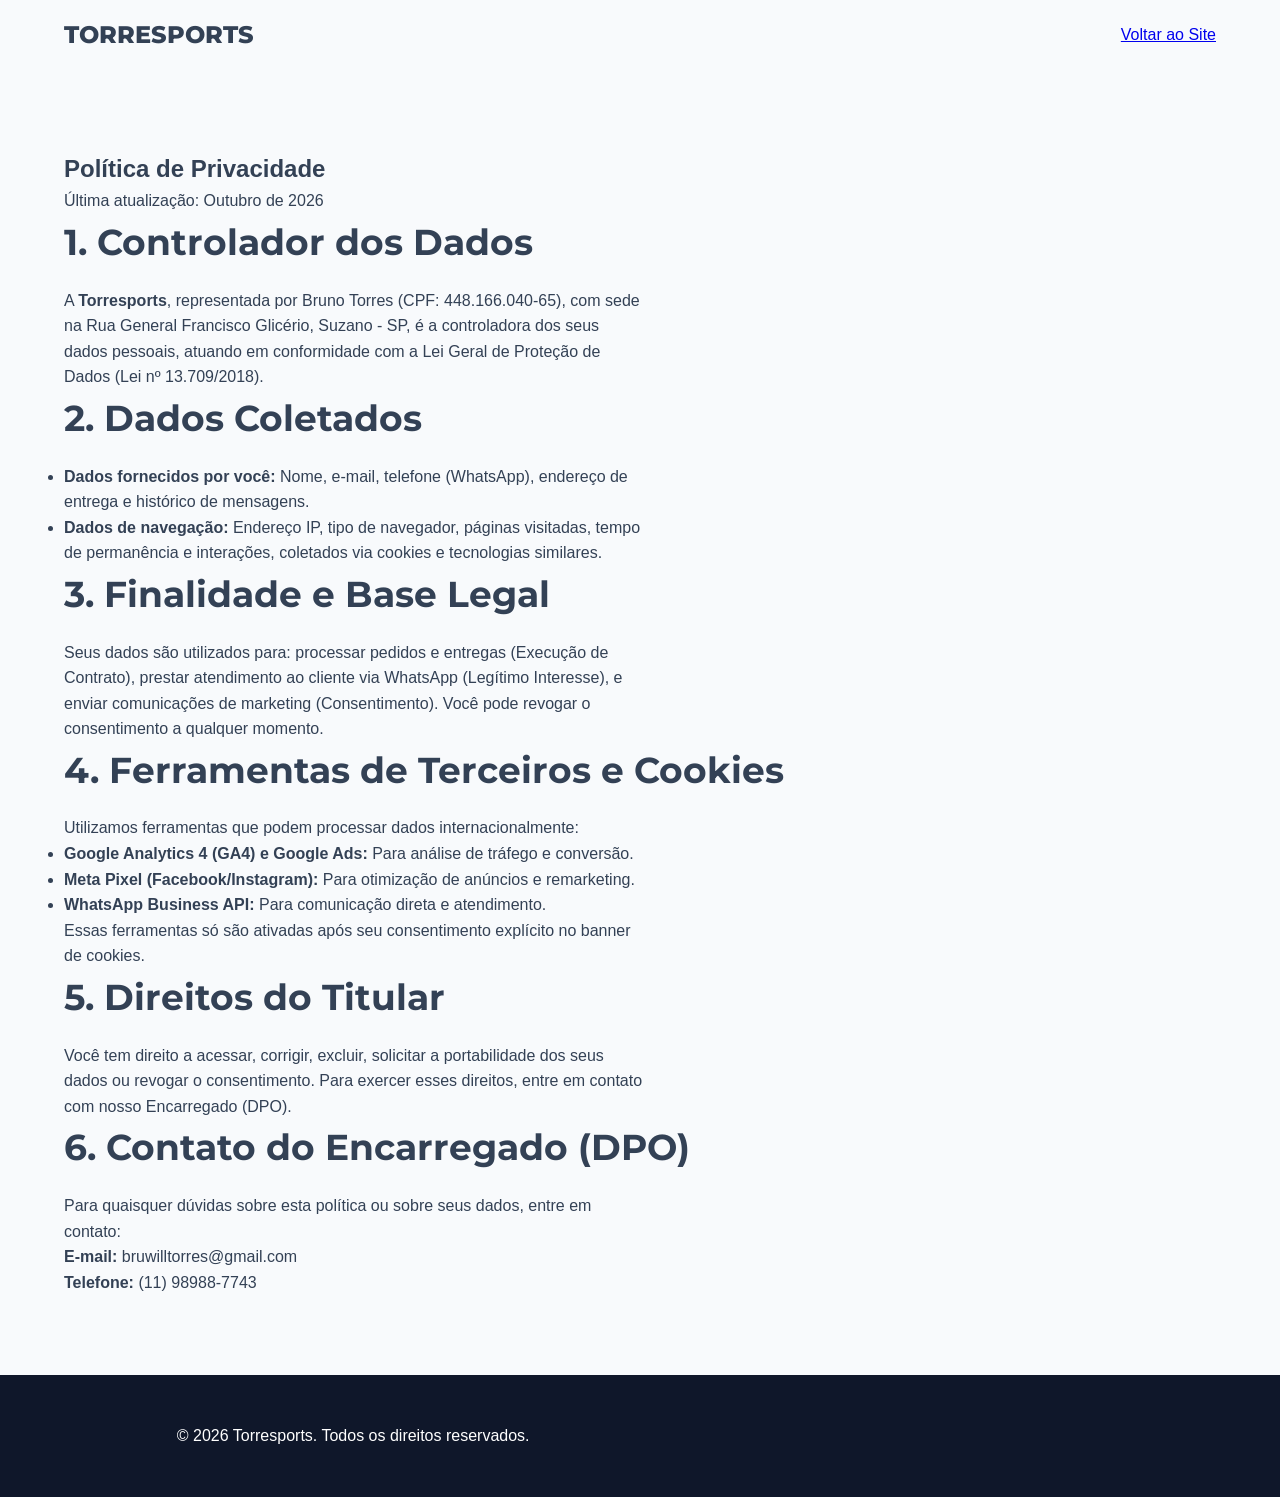
<file: Politica de privacidade.html>
<!DOCTYPE html>
<html lang="pt-BR">
<head>
    <meta charset="UTF-8">
    <meta name="viewport" content="width=device-width, initial-scale=1.0">
    <title>Política de Privacidade | Torresports</title>
    <meta name="description" content="Política de Privacidade da Torresports, em total conformidade com a Lei Geral de Proteção de Dados (LGPD).">
    <link rel="preconnect" href="https://fonts.googleapis.com">
    <link rel="preconnect" href="https://fonts.gstatic.com" crossorigin>
    <link href="https://fonts.googleapis.com/css2?family=Montserrat:wght@600;700;800&family=Open+Sans:wght@400;600&display=swap" rel="stylesheet">
    <link rel="stylesheet" href="style.css">
</head>
<body>
    <header id="main-header">
        <div class="container header-content">
            <a href="index.html" class="logo" aria-label="Voltar para a página inicial">TORRE<span>SPORTS</span></a>
            <nav class="desktop-nav">
                <a href="index.html">Voltar ao Site</a>
            </nav>
        </div>
    </header>

    <main class="container section">
        <article class="legal-content">
            <h1>Política de Privacidade</h1>
            <p class="lead">Última atualização: Outubro de 2026</p>
            
            <h2>1. Controlador dos Dados</h2>
            <p>A <strong>Torresports</strong>, representada por Bruno Torres (CPF: 448.166.040-65), com sede na Rua General Francisco Glicério, Suzano - SP, é a controladora dos seus dados pessoais, atuando em conformidade com a Lei Geral de Proteção de Dados (Lei nº 13.709/2018).</p>

            <h2>2. Dados Coletados</h2>
            <ul>
                <li><strong>Dados fornecidos por você:</strong> Nome, e-mail, telefone (WhatsApp), endereço de entrega e histórico de mensagens.</li>
                <li><strong>Dados de navegação:</strong> Endereço IP, tipo de navegador, páginas visitadas, tempo de permanência e interações, coletados via cookies e tecnologias similares.</li>
            </ul>

            <h2>3. Finalidade e Base Legal</h2>
            <p>Seus dados são utilizados para: processar pedidos e entregas (Execução de Contrato), prestar atendimento ao cliente via WhatsApp (Legítimo Interesse), e enviar comunicações de marketing (Consentimento). Você pode revogar o consentimento a qualquer momento.</p>

            <h2>4. Ferramentas de Terceiros e Cookies</h2>
            <p>Utilizamos ferramentas que podem processar dados internacionalmente:</p>
            <ul>
                <li><strong>Google Analytics 4 (GA4) e Google Ads:</strong> Para análise de tráfego e conversão.</li>
                <li><strong>Meta Pixel (Facebook/Instagram):</strong> Para otimização de anúncios e remarketing.</li>
                <li><strong>WhatsApp Business API:</strong> Para comunicação direta e atendimento.</li>
            </ul>
            <p>Essas ferramentas só são ativadas após seu consentimento explícito no banner de cookies.</p>

            <h2>5. Direitos do Titular</h2>
            <p>Você tem direito a acessar, corrigir, excluir, solicitar a portabilidade dos seus dados ou revogar o consentimento. Para exercer esses direitos, entre em contato com nosso Encarregado (DPO).</p>

            <h2>6. Contato do Encarregado (DPO)</h2>
            <p>Para quaisquer dúvidas sobre esta política ou sobre seus dados, entre em contato:<br>
            <strong>E-mail:</strong> bruwilltorres@gmail.com<br>
            <strong>Telefone:</strong> (11) 98988-7743</p>
        </article>
    </main>

    <footer>
        <div class="container footer-content">
            <div class="footer-copy">
                <p>&copy; 2026 Torresports. Todos os direitos reservados.</p>
            </div>
        </div>
    </footer>
    <script src="script.js"></script>
</body>
</html>
</file>
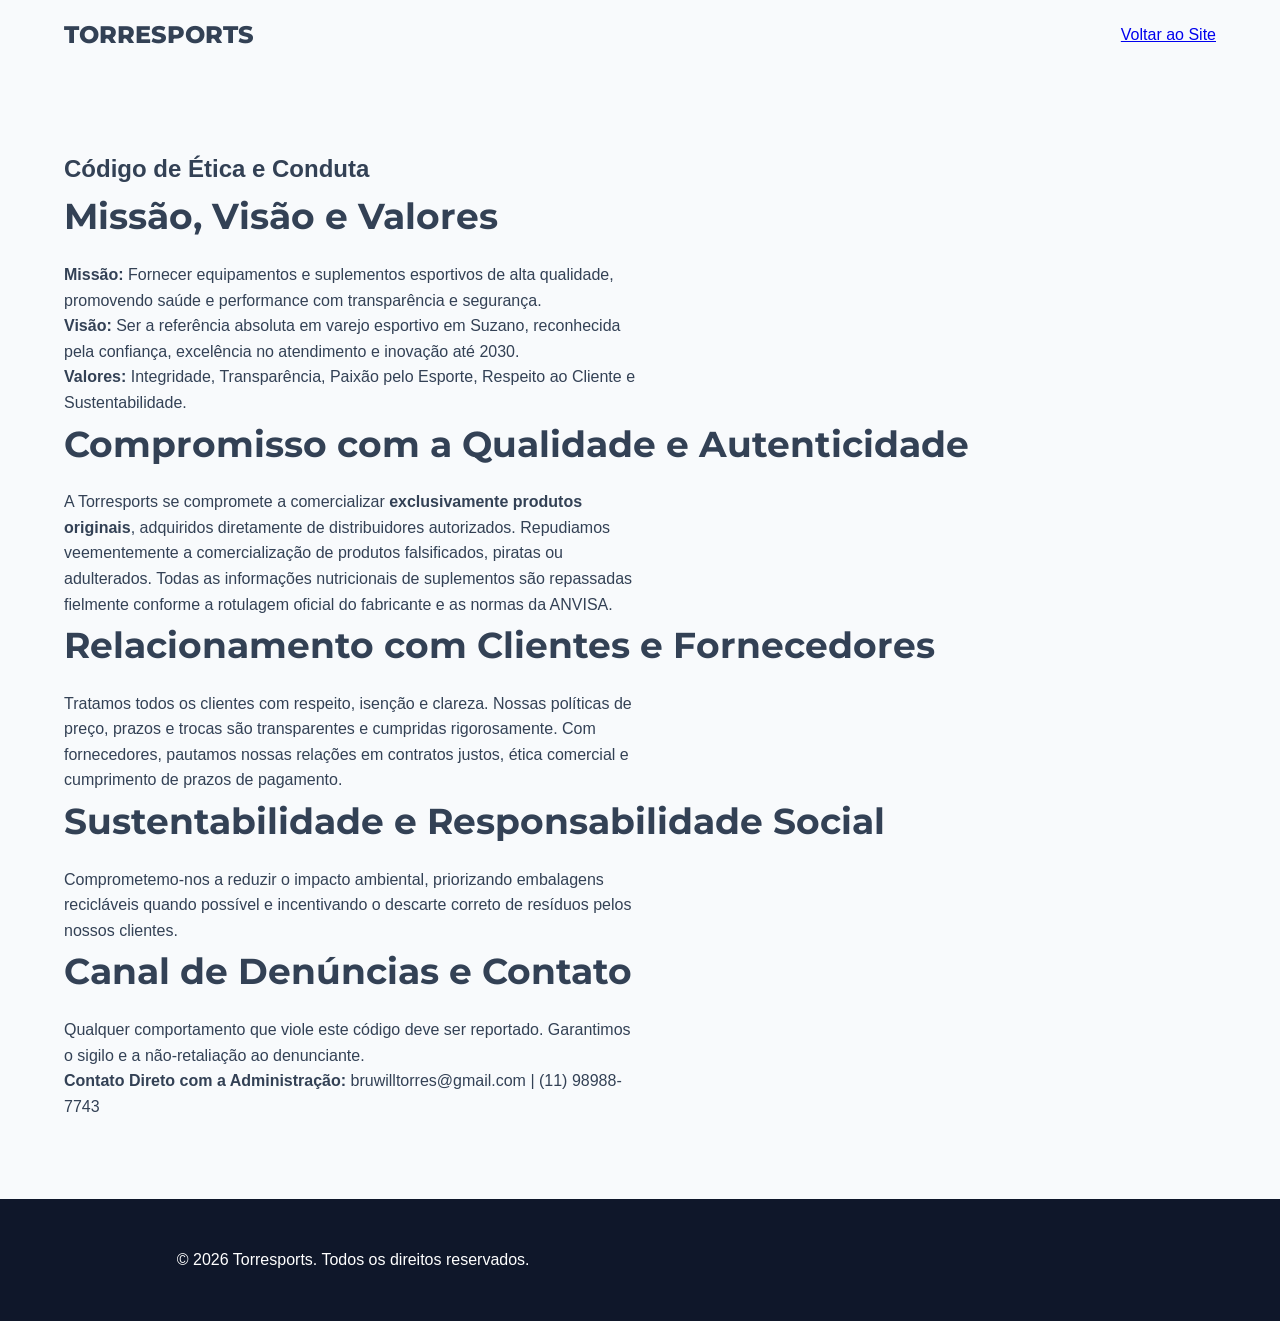
<file: Qwen_html_20261022_hejek0ltk.html>
<!DOCTYPE html>
<html lang="pt-BR">
<head>
    <meta charset="UTF-8">
    <meta name="viewport" content="width=device-width, initial-scale=1.0">
    <title>Código de Ética | Torresports</title>
    <meta name="description" content="Código de Ética e Conduta da Torresports. Transparência, originalidade e respeito ao cliente.">
    <link rel="preconnect" href="https://fonts.googleapis.com">
    <link rel="preconnect" href="https://fonts.gstatic.com" crossorigin>
    <link href="https://fonts.googleapis.com/css2?family=Montserrat:wght@600;700;800&family=Open+Sans:wght@400;600&display=swap" rel="stylesheet">
    <link rel="stylesheet" href="style.css">
</head>
<body>
    <header id="main-header">
        <div class="container header-content">
            <a href="index.html" class="logo" aria-label="Voltar para a página inicial">TORRE<span>SPORTS</span></a>
            <nav class="desktop-nav">
                <a href="index.html">Voltar ao Site</a>
            </nav>
        </div>
    </header>

    <main class="container section">
        <article class="legal-content">
            <h1>Código de Ética e Conduta</h1>
            
            <h2>Missão, Visão e Valores</h2>
            <p><strong>Missão:</strong> Fornecer equipamentos e suplementos esportivos de alta qualidade, promovendo saúde e performance com transparência e segurança.</p>
            <p><strong>Visão:</strong> Ser a referência absoluta em varejo esportivo em Suzano, reconhecida pela confiança, excelência no atendimento e inovação até 2030.</p>
            <p><strong>Valores:</strong> Integridade, Transparência, Paixão pelo Esporte, Respeito ao Cliente e Sustentabilidade.</p>

            <h2>Compromisso com a Qualidade e Autenticidade</h2>
            <p>A Torresports se compromete a comercializar <strong>exclusivamente produtos originais</strong>, adquiridos diretamente de distribuidores autorizados. Repudiamos veementemente a comercialização de produtos falsificados, piratas ou adulterados. Todas as informações nutricionais de suplementos são repassadas fielmente conforme a rotulagem oficial do fabricante e as normas da ANVISA.</p>

            <h2>Relacionamento com Clientes e Fornecedores</h2>
            <p>Tratamos todos os clientes com respeito, isenção e clareza. Nossas políticas de preço, prazos e trocas são transparentes e cumpridas rigorosamente. Com fornecedores, pautamos nossas relações em contratos justos, ética comercial e cumprimento de prazos de pagamento.</p>

            <h2>Sustentabilidade e Responsabilidade Social</h2>
            <p>Comprometemo-nos a reduzir o impacto ambiental, priorizando embalagens recicláveis quando possível e incentivando o descarte correto de resíduos pelos nossos clientes.</p>

            <h2>Canal de Denúncias e Contato</h2>
            <p>Qualquer comportamento que viole este código deve ser reportado. Garantimos o sigilo e a não-retaliação ao denunciante.<br>
            <strong>Contato Direto com a Administração:</strong> bruwilltorres@gmail.com | (11) 98988-7743</p>
        </article>
    </main>

    <footer>
        <div class="container footer-content">
            <div class="footer-copy">
                <p>&copy; 2026 Torresports. Todos os direitos reservados.</p>
            </div>
        </div>
    </footer>
    <script src="script.js"></script>
</body>
</html>
</file>
<file: style.css>
/* =========================================
   VARIÁVEIS E RESET (Design System)
   ========================================= */
:root {
    --primary: #0F172A;       /* Azul Profundo (Confiança) */
    --accent: #F97316;        /* Laranja Vibrante (Ação/Conversão) */
    --accent-hover: #EA580C;
    --bg-light: #F8FAFC;
    --bg-alt: #FFFFFF;
    --text-main: #334155;
    --text-light: #64748B;
    --white: #FFFFFF;
    --shadow: 0 4px 6px -1px rgba(0, 0, 0, 0.1), 0 2px 4px -1px rgba(0, 0, 0, 0.06);
    --radius: 8px;
    --font-heading: 'Montserrat', sans-serif;
    --font-body: 'Inter', sans-serif;
}

/* Dark Mode Variables */
body.dark-mode {
    --primary: #F8FAFC;
    --bg-light: #020617;
    --bg-alt: #0F172A;
    --text-main: #E2E8F0;
    --text-light: #94A3B8;
    --white: #1E293B;
    --shadow: 0 4px 6px -1px rgba(0, 0, 0, 0.5);
}

* {
    margin: 0;
    padding: 0;
    box-sizing: border-box;
}

html {
    scroll-behavior: smooth;
}

body {
    font-family: var(--font-body);
    background-color: var(--bg-light);
    color: var(--text-main);
    line-height: 1.6;
    transition: background-color 0.3s ease, color 0.3s ease;
}

/* Micro-tipografia para leitura confortável */
p, li, textarea, input {
    max-width: 65ch;
}

.container {
    width: 90%;
    max-width: 1200px;
    margin: 0 auto;
}

.highlight {
    color: var(--accent);
}

.text-center {
    text-align: center;
    margin-bottom: 2rem;
}

/* =========================================
   COMPONENTES E BOTÕES
   ========================================= */
.btn-primary {
    display: inline-block;
    background-color: var(--accent);
    color: var(--white);
    padding: 1rem 2rem;
    border-radius: var(--radius);
    text-decoration: none;
    font-weight: 600;
    font-family: var(--font-heading);
    transition: transform 0.2s, background-color 0.2s;
    border: none;
    cursor: pointer;
    text-align: center;
}

.btn-primary:hover {
    background-color: var(--accent-hover);
    transform: translateY(-2px);
}

.btn-secondary {
    background: transparent;
    border: 2px solid var(--text-light);
    color: var(--text-main);
    padding: 0.5rem 1rem;
    border-radius: var(--radius);
    cursor: pointer;
    margin-top: 1rem;
}

/* =========================================
   HEADER & NAVEGAÇÃO
   ========================================= */
#header {
    position: fixed;
    top: 0;
    width: 100%;
    z-index: 1000;
    background-color: rgba(255, 255, 255, 0.8);
    backdrop-filter: blur(10px); /* Efeito Glassmorphism */
    border-bottom: 1px solid rgba(0,0,0,0.05);
    transition: background-color 0.3s;
}

body.dark-mode #header {
    background-color: rgba(15, 23, 42, 0.8);
    border-bottom: 1px solid rgba(255,255,255,0.05);
}

.header-content {
    display: flex;
    justify-content: space-between;
    align-items: center;
    height: 70px;
}

.logo {
    font-family: var(--font-heading);
    font-size: 1.5rem;
    font-weight: 800;
    color: var(--text-main);
    text-decoration: none;
}

.nav-menu a {
    color: var(--text-main);
    text-decoration: none;
    margin-left: 1.5rem;
    font-weight: 500;
    transition: color 0.2s;
}

.nav-menu a:hover {
    color: var(--accent);
}

#theme-toggle, #mobile-menu-btn {
    background: none;
    border: none;
    font-size: 1.5rem;
    cursor: pointer;
    color: var(--text-main);
    margin-left: 1rem;
}

#mobile-menu-btn {
    display: none;
}

/* =========================================
   HERO SECTION
   ========================================= */
.hero {
    height: 90vh;
    background-image: url('https://images.unsplash.com/photo-1534438327276-14e5300c3a48?w=1200&q=80');
    background-size: cover;
    background-position: center;
    position: relative;
    display: flex;
    align-items: center;
    margin-top: 70px;
}

.hero-overlay {
    position: absolute;
    top: 0;
    left: 0;
    width: 100%;
    height: 100%;
    background: linear-gradient(to right, rgba(15, 23, 42, 0.9), rgba(15, 23, 42, 0.4));
}

.hero-content {
    position: relative;
    z-index: 2;
    color: var(--white);
    max-width: 600px;
}

.hero-content h1 {
    font-family: var(--font-heading);
    font-size: 3rem;
    line-height: 1.2;
    margin-bottom: 1rem;
}

.hero-content p {
    font-size: 1.125rem;
    margin-bottom: 2rem;
    color: #CBD5E1;
}

/* Animação de Entrada */
.fade-in-up {
    animation: fadeInUp 1s ease-out forwards;
}

@keyframes fadeInUp {
    from { opacity: 0; transform: translateY(30px); }
    to { opacity: 1; transform: translateY(0); }
}

/* =========================================
   SEÇÕES GERAIS
   ========================================= */
.section {
    padding: 5rem 0;
}

.bg-alt {
    background-color: var(--bg-alt);
}

h2 {
    font-family: var(--font-heading);
    font-size: 2.25rem;
    margin-bottom: 1rem;
    color: var(--text-main);
}

/* Authority Bar */
.authority-bar {
    background-color: var(--accent);
    color: var(--white);
    padding: 1.5rem 0;
}

.authority-grid {
    display: flex;
    justify-content: space-around;
    flex-wrap: wrap;
    gap: 1rem;
    text-align: center;
    font-weight: 600;
}

/* About */
.about-grid {
    display: grid;
    grid-template-columns: 1fr 1fr;
    gap: 3rem;
    align-items: center;
}

.about-image img {
    width: 100%;
    height: auto;
    border-radius: var(--radius);
    box-shadow: var(--shadow);
}

/* Services */
.services-grid {
    display: grid;
    grid-template-columns: repeat(auto-fit, minmax(280px, 1fr));
    gap: 2rem;
}

.service-card {
    background-color: var(--white);
    padding: 2rem;
    border-radius: var(--radius);
    box-shadow: var(--shadow);
    transition: transform 0.3s;
    border-top: 4px solid var(--accent);
}

.service-card:hover {
    transform: translateY(-5px);
}

.service-card h3 {
    font-family: var(--font-heading);
    margin-bottom: 0.5rem;
}

.service-card .price {
    font-size: 1.5rem;
    font-weight: 700;
    color: var(--accent);
    margin-bottom: 1rem;
}

/* Gallery */
.gallery-grid {
    display: grid;
    grid-template-columns: repeat(auto-fit, minmax(300px, 1fr));
    gap: 1rem;
}

.gallery-grid img {
    width: 100%;
    height: 250px;
    object-fit: cover;
    border-radius: var(--radius);
    transition: transform 0.3s;
}

.gallery-grid img:hover {
    transform: scale(1.02);
}

/* Testimonials */
.testimonials-grid {
    display: grid;
    grid-template-columns: repeat(auto-fit, minmax(300px, 1fr));
    gap: 2rem;
}

.testimonial-card {
    background-color: var(--white);
    padding: 2rem;
    border-radius: var(--radius);
    box-shadow: var(--shadow);
    font-style: italic;
}

.testimonial-card span {
    display: block;
    margin-top: 1rem;
    font-weight: 700;
    font-style: normal;
    color: var(--accent);
}

/* FAQ */
.faq-container {
    max-width: 800px;
}

.faq-item {
    background-color: var(--white);
    margin-bottom: 1rem;
    border-radius: var(--radius);
    box-shadow: var(--shadow);
    overflow: hidden;
}

.faq-item summary {
    padding: 1.5rem;
    font-weight: 600;
    cursor: pointer;
    list-style: none;
    display: flex;
    justify-content: space-between;
    align-items: center;
}

.faq-item summary::after {
    content: '+';
    font-size: 1.5rem;
    color: var(--accent);
}

.faq-item[open] summary::after {
    content: '-';
}

.faq-item p {
    padding: 0 1.5rem 1.5rem;
    color: var(--text-light);
}

/* Contact */
.contact-grid {
    display: grid;
    grid-template-columns: 1fr 1fr;
    gap: 3rem;
}

.info-list {
    list-style: none;
    margin-top: 2rem;
}

.info-list li {
    margin-bottom: 1rem;
    font-size: 1.1rem;
}

.contact-form {
    display: flex;
    flex-direction: column;
    gap: 1rem;
}

.contact-form input, 
.contact-form select, 
.contact-form textarea {
    padding: 1rem;
    border: 1px solid #CBD5E1;
    border-radius: var(--radius);
    font-family: var(--font-body);
    background-color: var(--white);
    color: var(--text-main);
}

.full-width {
    width: 100%;
}

/* Footer */
footer {
    background-color: var(--primary);
    color: var(--white);
    padding: 3rem 0;
}

body.dark-mode footer {
    background-color: #000000;
}

.footer-content {
    display: grid;
    grid-template-columns: repeat(auto-fit, minmax(250px, 1fr));
    gap: 2rem;
    text-align: center;
}

.footer-social a {
    color: var(--white);
    margin: 0 0.5rem;
    text-decoration: none;
    font-weight: 500;
}

.footer-social a:hover {
    color: var(--accent);
}

.footer-legal {
    font-size: 0.875rem;
    color: #94A3B8;
}

/* =========================================
   MOBILE & RESPONSIVIDADE
   ========================================= */
.mobile-sticky-bar {
    display: none;
    position: fixed;
    bottom: 0;
    left: 0;
    width: 100%;
    background-color: var(--white);
    box-shadow: 0 -2px 10px rgba(0,0,0,0.1);
    z-index: 999;
    padding: 0.75rem;
    grid-template-columns: 1fr 1fr;
    gap: 1rem;
}

.sticky-btn {
    text-align: center;
    padding: 0.75rem;
    border-radius: var(--radius);
    text-decoration: none;
    font-weight: 700;
    color: var(--white);
}

.sticky-btn.whatsapp {
    background-color: #25D366;
}

.sticky-btn.call {
    background-color: var(--primary);
}

/* Modal */
dialog {
    margin: auto;
    padding: 2rem;
    border: none;
    border-radius: var(--radius);
    box-shadow: 0 10px 25px rgba(0,0,0,0.2);
    text-align: center;
    background-color: var(--white);
    color: var(--text-main);
}

dialog::backdrop {
    background: rgba(0, 0, 0, 0.5);
}

/* Cookie Banner */
.cookie-banner {
    position: fixed;
    bottom: 20px;
    left: 20px;
    right: 20px;
    max-width: 400px;
    background-color: var(--primary);
    color: var(--white);
    padding: 1.5rem;
    border-radius: var(--radius);
    box-shadow: var(--shadow);
    z-index: 1001;
    display: flex;
    flex-direction: column;
    gap: 1rem;
}

.cookie-banner.hidden {
    display: none;
}

.cookie-banner a {
    color: var(--accent);
}

/* Media Queries */
@media (max-width: 768px) {
    .nav-menu {
        display: none; /* Simplificação para mobile: focar na sticky bar */
    }
    
    #mobile-menu-btn {
        display: block;
    }

    .hero-content h1 {
        font-size: 2rem;
    }

    .about-grid, .contact-grid {
        grid-template-columns: 1fr;
    }

    .mobile-sticky-bar {
        display: grid;
    }

    /* Ajuste para não esconder conteúdo atrás da barra fixa */
    body {
        padding-bottom: 70px;
    }
}
</file>
